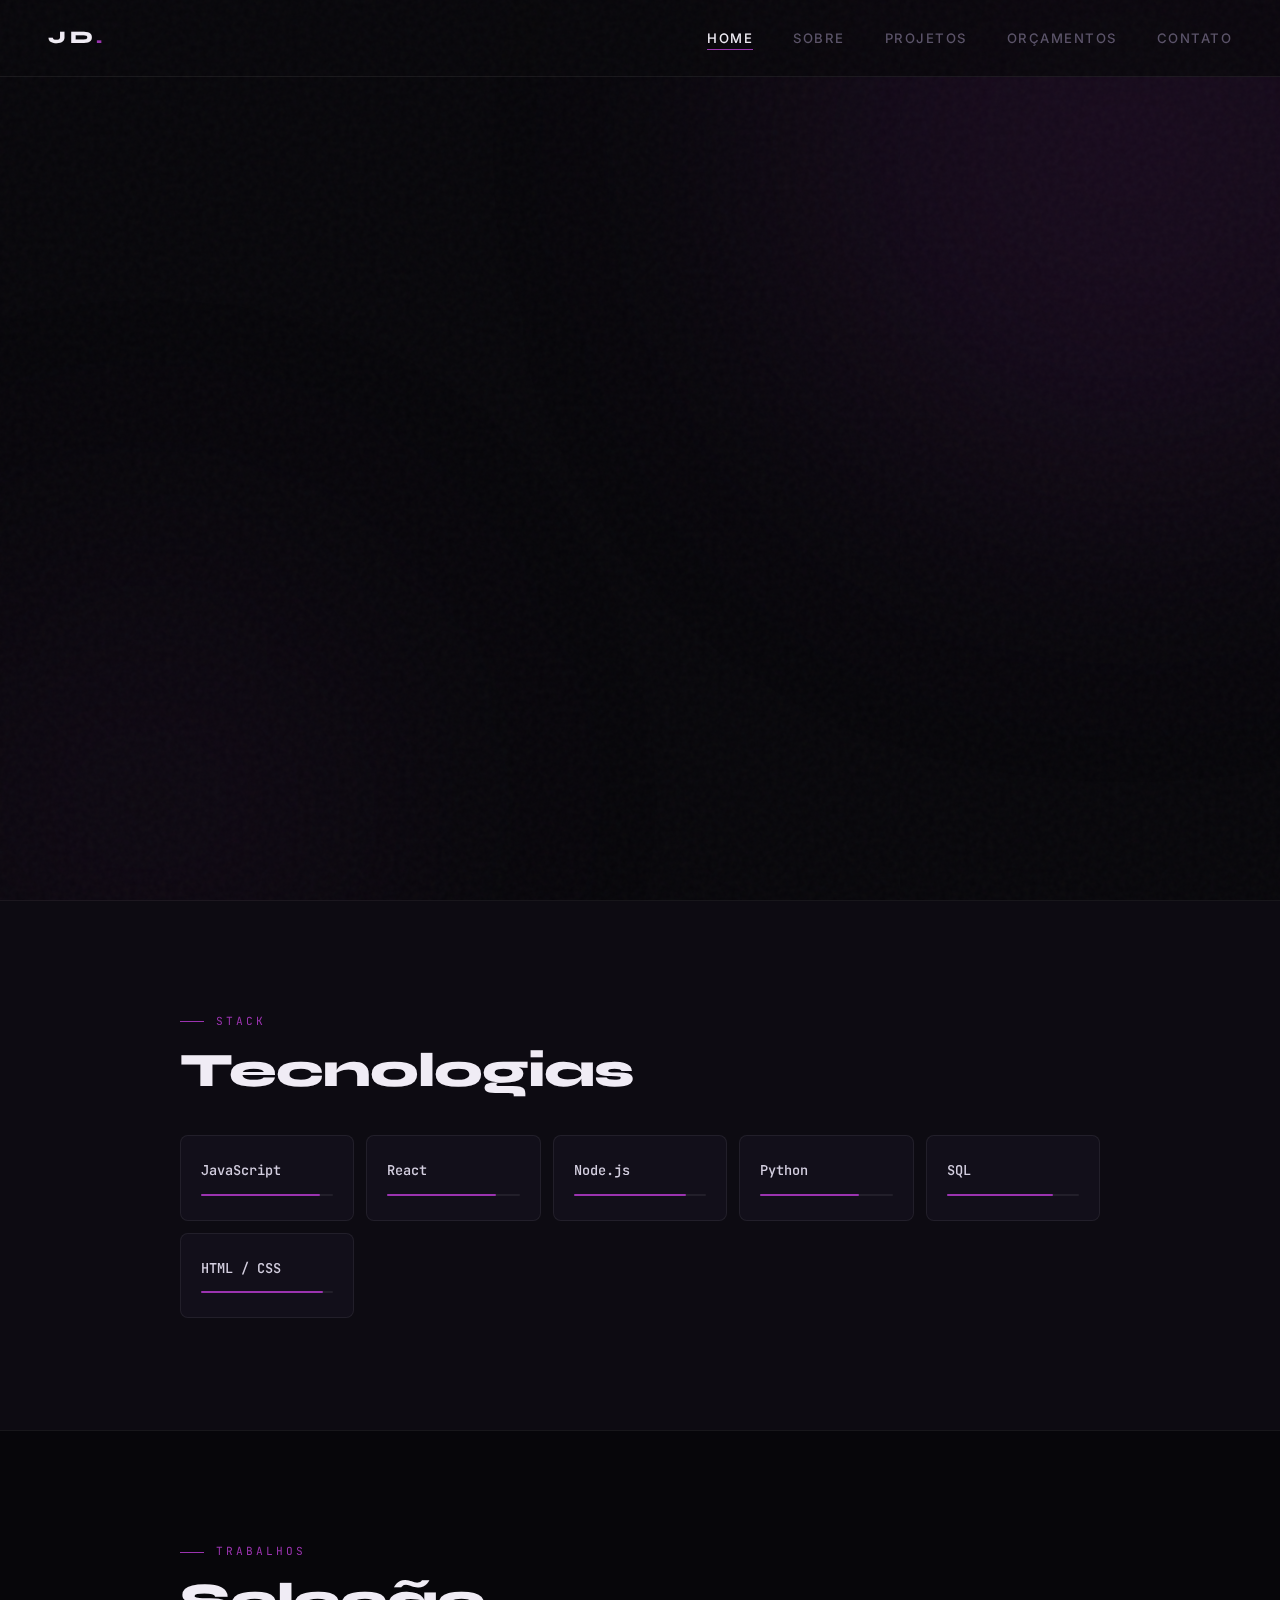
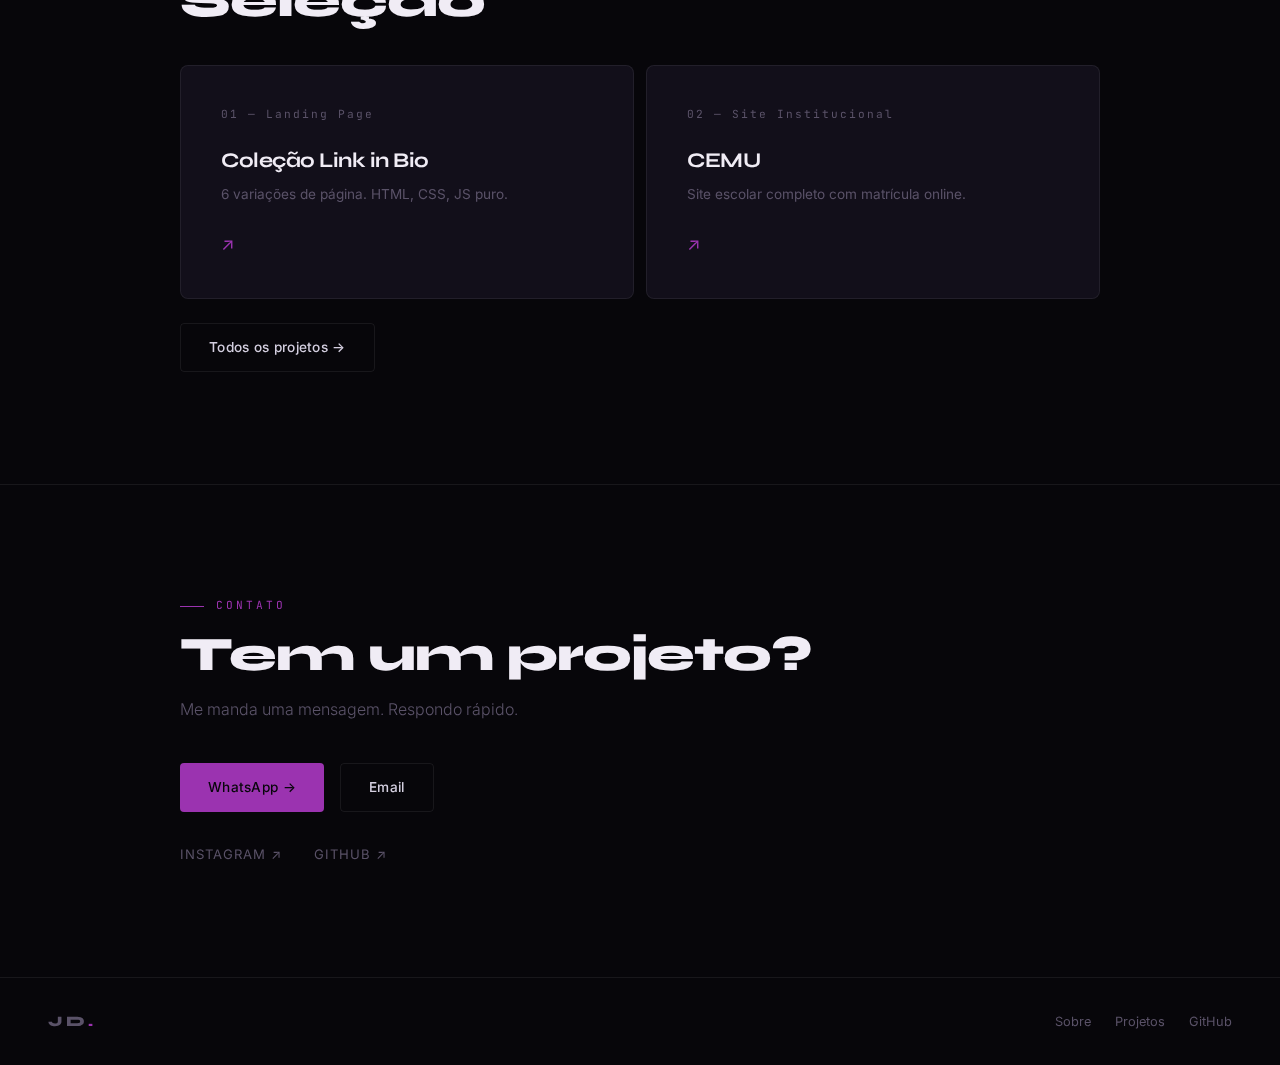
<file: index.html>
<!DOCTYPE html>
<html lang="pt-BR">
<head>
  <meta charset="UTF-8" />
  <meta name="viewport" content="width=device-width, initial-scale=1.0" />
  <title>João Dahan — Web Developer</title>
  <meta name="description" content="Desenvolvedor Web Full-stack. Construo sites e aplicações que funcionam." />
  <link rel="icon" type="image/x-icon" href="favicon.ico" />
  <link rel="stylesheet" href="style.css" />
  <style>
    #hero {
      min-height: 100vh;
      display: flex; align-items: center;
      padding: 8rem 3rem 4rem;
      position: relative; z-index: 1;
    }
    .hero-inner { max-width: 1000px; margin: 0 auto; width: 100%; }

    .hero-eyebrow {
      font-family: 'JetBrains Mono', 'Courier New', monospace;
      font-size: 0.75rem; color: var(--accent);
      letter-spacing: 3px; text-transform: uppercase;
      margin-bottom: 2rem;
      opacity: 0; animation: fadeUp 0.7s ease forwards 0.1s;
    }
    .hero-title {
      font-family: 'Syne', 'Arial Black', sans-serif;
      font-size: clamp(3.5rem, 10vw, 8rem);
      font-weight: 800; color: var(--white);
      line-height: 1; letter-spacing: -2px;
      margin-bottom: 2rem;
      opacity: 0; animation: fadeUp 0.7s ease forwards 0.25s;
    }
    .hero-title .role-line {
      display: block; color: transparent;
      -webkit-text-stroke: 1px rgba(255,255,255,0.18);
    }
    .hero-desc {
      font-size: 1.05rem; color: var(--muted);
      max-width: 460px; line-height: 1.75;
      margin-bottom: 3rem; font-weight: 300;
      opacity: 0; animation: fadeUp 0.7s ease forwards 0.4s;
    }
    .hero-actions {
      display: flex; gap: 1rem; flex-wrap: wrap;
      opacity: 0; animation: fadeUp 0.7s ease forwards 0.55s;
    }

    /* SKILLS */
    #skills { background: var(--bg2); }

    .skills-grid {
      display: grid;
      grid-template-columns: repeat(auto-fill, minmax(150px, 1fr));
      gap: 0.75rem;
    }
    .skill-card {
      background: var(--surface);
      border: 1px solid var(--border);
      border-radius: 8px;
      padding: 1.5rem 1.25rem;
      transition: border-color 0.2s, background 0.2s;
    }
    .skill-card:hover {
      border-color: rgba(155,51,176,0.4);
      background: rgba(71,23,84,0.2);
    }
    .skill-name {
      font-family: 'JetBrains Mono', 'Courier New', monospace;
      font-size: 0.85rem; color: var(--text);
      font-weight: 500; display: block;
      margin-bottom: 0.75rem;
    }
    .skill-bar { height: 2px; background: var(--border); border-radius: 2px; }
    .skill-bar-fill {
      height: 100%; background: var(--accent); border-radius: 2px;
    }

    /* WORK TEASER */
    .work-grid {
      display: grid; grid-template-columns: 1fr 1fr;
      gap: 0.75rem;
    }
    .work-card {
      background: var(--surface);
      border: 1px solid var(--border);
      border-radius: 8px;
      padding: 2.5rem;
      display: flex; flex-direction: column; justify-content: space-between;
      min-height: 200px;
      text-decoration: none;
      transition: border-color 0.25s, background 0.25s;
    }
    .work-card:hover {
      border-color: rgba(155,51,176,0.4);
      background: rgba(71,23,84,0.15);
    }
    .wt-num {
      font-family: 'JetBrains Mono', 'Courier New', monospace;
      font-size: 0.7rem; color: var(--muted); letter-spacing: 2px;
      display: block; margin-bottom: 1.25rem;
    }
    .wt-title {
      font-family: 'Syne', 'Arial Black', sans-serif;
      font-size: 1.3rem; font-weight: 700;
      color: var(--white); letter-spacing: -0.5px;
      margin-bottom: 0.4rem;
    }
    .wt-desc { font-size: 0.85rem; color: var(--muted); line-height: 1.6; }
    .wt-arrow {
      display: block; margin-top: 1.5rem;
      font-size: 1.1rem; color: var(--accent);
      transition: transform 0.2s;
    }
    .work-card:hover .wt-arrow { transform: translate(4px, -4px); }

    @keyframes fadeUp {
      from { opacity: 0; transform: translateY(25px); }
      to   { opacity: 1; transform: translateY(0); }
    }

    @media (max-width: 640px) {
      #hero { padding: 7rem 1.5rem 3rem; }
      .work-grid { grid-template-columns: 1fr; }
      .skills-grid { grid-template-columns: repeat(2, 1fr); }
    }
  </style>
</head>
<body>
<div class="ambient amb-1"></div>
<div class="ambient amb-2"></div>

<nav>
  <a href="index.html" class="nav-logo">JD<span>.</span></a>
  <ul class="nav-links" id="navLinks">
    <li><a href="index.html" class="active">Home</a></li>
    <li><a href="sobre.html">Sobre</a></li>
    <li><a href="projetos.html">Projetos</a></li>
    <li><a href="orcamentos.html">Orçamentos</a></li>
    <li><a href="#contato">Contato</a></li>
  </ul>
  <button class="hamburger" id="hamburger" aria-label="Menu"><span></span><span></span><span></span></button>
</nav>

<div class="page">

  <!-- HERO -->
  <section id="hero">
    <div class="hero-inner">
      <p class="hero-eyebrow">Full-stack Web Developer</p>
      <h1 class="hero-title">
        João Dahan<br>
        <span class="role-line">Builder.</span>
      </h1>
      <p class="hero-desc">
        Desenvolvo sites e aplicações web do zero — da interface ao servidor. Entrego o que funciona, no prazo, sem enrolação.
      </p>
      <div class="hero-actions">
        <a href="projetos.html" class="btn btn-fill">Ver projetos →</a>
        <a href="#contato" class="btn btn-outline">Contato</a>
      </div>
    </div>
  </section>

  <div class="hr"></div>

  <!-- SKILLS -->
  <section id="skills">
    <div class="section-wrap">
      <p class="eyebrow">Stack</p>
      <h2 class="page-title" style="font-size:clamp(2rem,4vw,3rem);margin-bottom:2.5rem;">Tecnologias</h2>
      <div class="skills-grid">
        <div class="skill-card">
          <span class="skill-name">JavaScript</span>
          <div class="skill-bar"><div class="skill-bar-fill" style="width:90%"></div></div>
        </div>
        <div class="skill-card">
          <span class="skill-name">React</span>
          <div class="skill-bar"><div class="skill-bar-fill" style="width:82%"></div></div>
        </div>
        <div class="skill-card">
          <span class="skill-name">Node.js</span>
          <div class="skill-bar"><div class="skill-bar-fill" style="width:85%"></div></div>
        </div>
        <div class="skill-card">
          <span class="skill-name">Python</span>
          <div class="skill-bar"><div class="skill-bar-fill" style="width:75%"></div></div>
        </div>
        <div class="skill-card">
          <span class="skill-name">SQL</span>
          <div class="skill-bar"><div class="skill-bar-fill" style="width:80%"></div></div>
        </div>
        <div class="skill-card">
          <span class="skill-name">HTML / CSS</span>
          <div class="skill-bar"><div class="skill-bar-fill" style="width:92%"></div></div>
        </div>
      </div>
    </div>
  </section>

  <div class="hr"></div>

  <!-- TRABALHOS -->
  <section>
    <div class="section-wrap">
      <p class="eyebrow">Trabalhos</p>
      <h2 class="page-title" style="font-size:clamp(2rem,4vw,3rem);margin-bottom:2.5rem;">Seleção</h2>
      <div class="work-grid">
        <a href="projetos.html" class="work-card">
          <div>
            <span class="wt-num">01 — Landing Page</span>
            <p class="wt-title">Coleção Link in Bio</p>
            <p class="wt-desc">6 variações de página. HTML, CSS, JS puro.</p>
          </div>
          <span class="wt-arrow">↗</span>
        </a>
        <a href="projetos.html" class="work-card">
          <div>
            <span class="wt-num">02 — Site Institucional</span>
            <p class="wt-title">CEMU</p>
            <p class="wt-desc">Site escolar completo com matrícula online.</p>
          </div>
          <span class="wt-arrow">↗</span>
        </a>
      </div>
      <div style="margin-top:1.5rem;">
        <a href="projetos.html" class="btn btn-outline">Todos os projetos →</a>
      </div>
    </div>
  </section>

  <div class="hr"></div>

  <!-- CONTATO -->
  <section id="contato">
    <div class="section-wrap">
      <p class="eyebrow">Contato</p>
      <h2 class="page-title" style="font-size:clamp(2rem,4vw,3rem);margin-bottom:1rem;">Tem um projeto?</h2>
      <p style="color:var(--muted);max-width:400px;margin-bottom:2.5rem;font-weight:300;line-height:1.75;">
        Me manda uma mensagem. Respondo rápido.
      </p>
      <div style="display:flex;gap:1rem;flex-wrap:wrap;margin-bottom:2rem;">
        <a href="https://wa.me/5521970913261" target="_blank" class="btn btn-fill">WhatsApp →</a>
        <a href="mailto:equipejoaodahan@gmail.com?subject=Contato%20-%20Guia%20Destrave&body=Oi!%20Vim%20atrav%C3%A9s%20do%20Guia%20Destrave%20e%20gostaria%20de%20falar%20com%20voc%C3%AA.%0A%0A%28escreva%20sua%20mensagem%20aqui%29%0A%0AObrigado!" class="btn btn-outline">Email</a>
      </div>
      <div style="display:flex;gap:2rem;flex-wrap:wrap;">
        <a href="https://instagram.com/dev.dahan" target="_blank" style="color:var(--muted);font-size:0.82rem;text-decoration:none;letter-spacing:1px;text-transform:uppercase;transition:color 0.2s;" onmouseover="this.style.color='var(--white)'" onmouseout="this.style.color='var(--muted)'">Instagram ↗</a>
        <a href="https://github.com/dahan1981" target="_blank" style="color:var(--muted);font-size:0.82rem;text-decoration:none;letter-spacing:1px;text-transform:uppercase;transition:color 0.2s;" onmouseover="this.style.color='var(--white)'" onmouseout="this.style.color='var(--muted)'">GitHub ↗</a>
      </div>
    </div>
  </section>

</div>

<footer>
  <a href="index.html" class="footer-logo">JD<span>.</span></a>
  <div class="footer-right">
    <a href="sobre.html">Sobre</a>
    <a href="projetos.html">Projetos</a>
    <a href="https://github.com/dahan1981" target="_blank">GitHub</a>
  </div>
</footer>

<script>
  const hb = document.getElementById('hamburger');
  const nl = document.getElementById('navLinks');
  hb.addEventListener('click', () => nl.cl
</file>
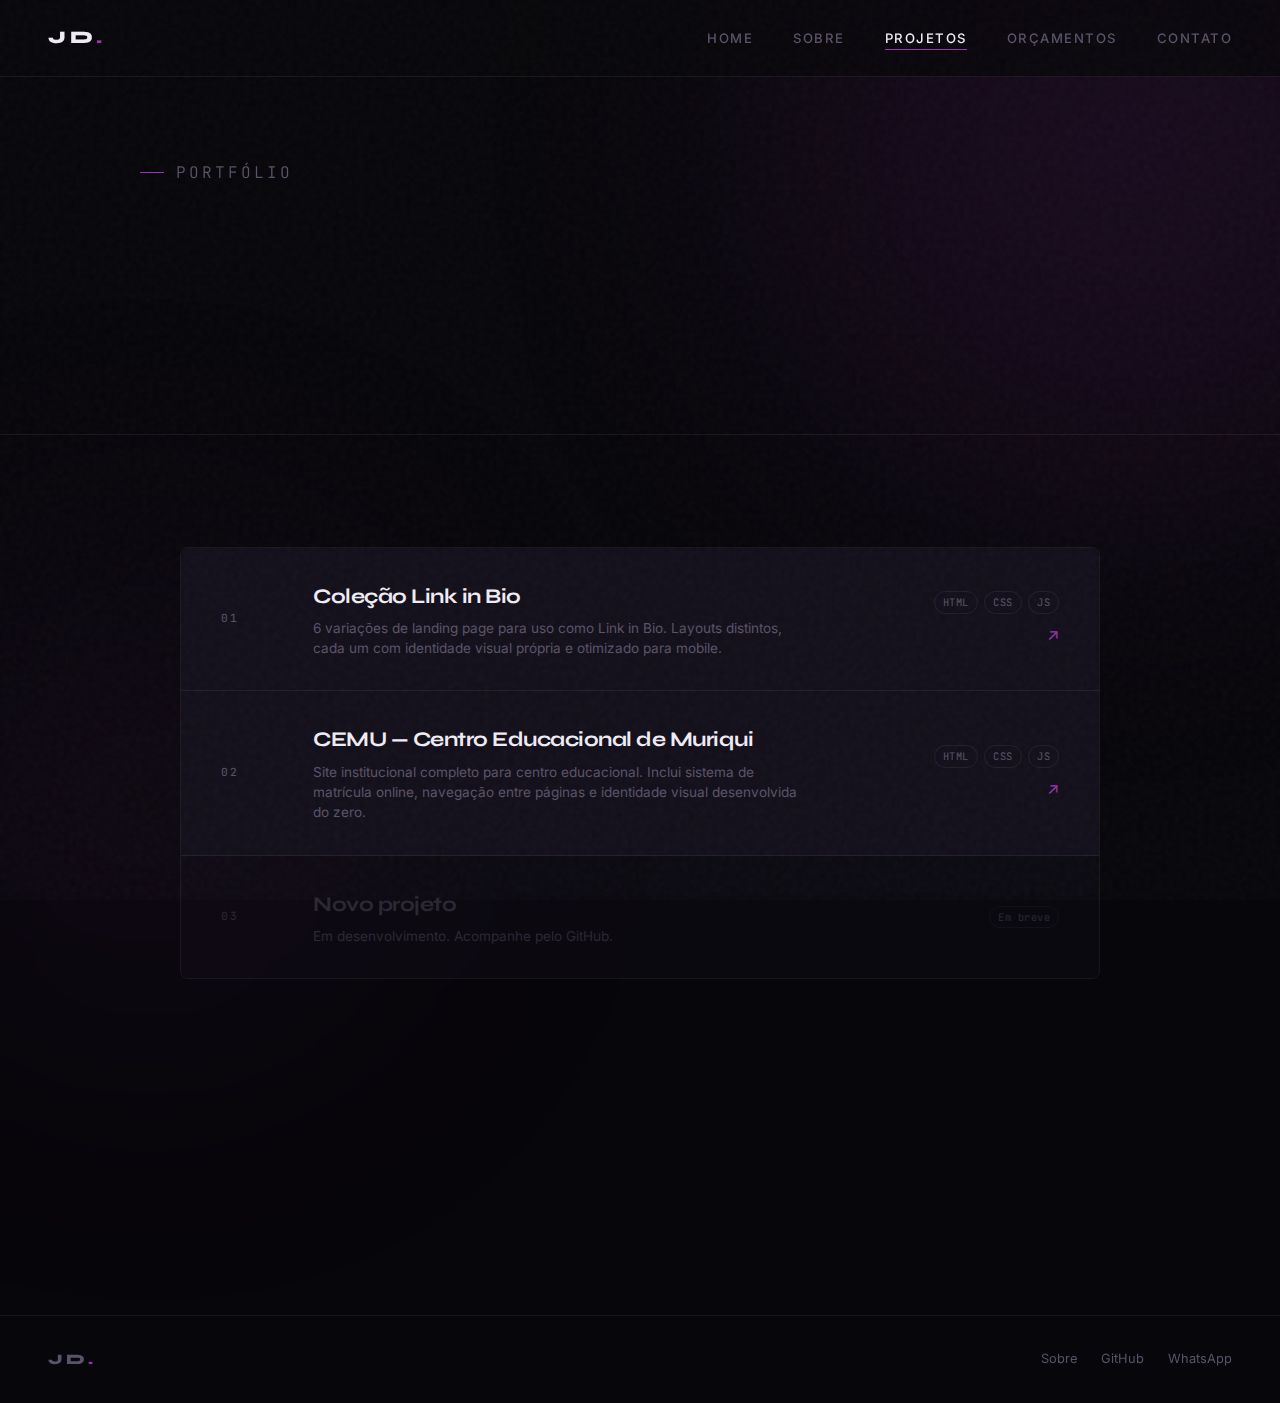
<file: projetos.html>
<!DOCTYPE html>
<html lang="pt-BR">
<head>
  <meta charset="UTF-8" />
  <meta name="viewport" content="width=device-width, initial-scale=1.0" />
  <title>Projetos — João Dahan</title>
  <link rel="icon" type="image/x-icon" href="favicon.ico" />
  <link rel="stylesheet" href="style.css" />
  <style>
    .page-hero {
      padding: 10rem 3rem 5rem;
      position: relative; z-index: 1;
    }
    .page-hero-inner { max-width: 1000px; margin: 0 auto; }

    .page-hero h1 {
      font-family: 'Syne', sans-serif;
      font-size: clamp(3rem, 8vw, 6.5rem);
      font-weight: 800; color: var(--white);
      line-height: 1; letter-spacing: -2px;
      margin-bottom: 1.5rem;
      opacity: 0; animation: fadeUp 0.7s ease forwards 0.15s;
    }
    .page-hero p {
      color: var(--muted); font-size: 1rem;
      font-weight: 300; max-width: 380px;
      opacity: 0; animation: fadeUp 0.7s ease forwards 0.3s;
    }

    /* ── PROJECT LIST ── */
    .projects-list {
      display: flex; flex-direction: column; gap: 0;
      border: 1px solid var(--border); border-radius: 8px; overflow: hidden;
    }

    .project-row {
      display: grid;
      grid-template-columns: 60px 1fr auto;
      align-items: center;
      gap: 2rem; padding: 2rem 2.5rem;
      background: var(--surface);
      border-bottom: 1px solid var(--border);
      text-decoration: none;
      transition: background 0.2s;
      position: relative;
      cursor: pointer;
    }
    .project-row:last-child { border-bottom: none; }
    .project-row:hover { background: rgba(71,23,84,0.2); }

    .pr-num {
      font-family: 'JetBrains Mono', monospace;
      font-size: 0.7rem; color: var(--muted); letter-spacing: 2px;
    }

    .pr-content { flex: 1; }
    .pr-title {
      font-family: 'Syne', sans-serif;
      font-size: 1.3rem; font-weight: 700;
      color: var(--white); letter-spacing: -0.5px;
      margin-bottom: 0.3rem;
      transition: color 0.2s;
    }
    .project-row:hover .pr-title { color: var(--accent); }
    .pr-desc { font-size: 0.85rem; color: var(--muted); line-height: 1.5; max-width: 500px; }

    .pr-meta {
      display: flex; flex-direction: column;
      align-items: flex-end; gap: 0.5rem;
    }
    .pr-tags { display: flex; gap: 0.4rem; flex-wrap: wrap; justify-content: flex-end; }
    .tag {
      font-family: 'JetBrains Mono', monospace;
      font-size: 0.65rem; color: var(--muted);
      border: 1px solid var(--border);
      padding: 2px 8px; border-radius: 50px;
      letter-spacing: 0.5px;
    }
    .pr-arrow { font-size: 1rem; color: var(--accent); transition: transform 0.2s; }
    .project-row:hover .pr-arrow { transform: translate(3px, -3px); }

    /* ── EXPANDED DETAIL ── */
    .project-detail {
      background: var(--bg2);
      border-bottom: 1px solid var(--border);
      display: none;
      overflow: hidden;
    }
    .project-detail.open { display: block; }
    .pd-inner { padding: 2.5rem 2.5rem 2.5rem 7rem; display: grid; grid-template-columns: 1fr 1fr; gap: 3rem; }

    .pd-section h4 {
      font-family: 'JetBrains Mono', monospace;
      font-size: 0.7rem; color: var(--accent);
      letter-spacing: 2px; text-transform: uppercase;
      margin-bottom: 0.75rem;
    }
    .pd-section p { font-size: 0.88rem; color: var(--muted); line-height: 1.7; }
    .pd-section ul { list-style: none; display: flex; flex-direction: column; gap: 0.4rem; }
    .pd-section ul li {
      font-size: 0.85rem; color: var(--muted);
      padding-left: 1rem; position: relative;
    }
    .pd-section ul li::before { content: '—'; position: absolute; left: 0; color: var(--accent); }

    .pd-cta { margin-top: 1.5rem; }

    /* ── CTA BOTTOM ── */
    .projects-cta {
      margin-top: 4rem; padding: 3rem;
      background: var(--surface); border: 1px solid var(--border);
      border-radius: 8px;
      display: flex; justify-content: space-between; align-items: center;
      gap: 2rem;
    }
    .projects-cta h3 {
      font-family: 'Syne', sans-serif;
      font-size: 1.3rem; font-weight: 700; color: var(--white);
      margin-bottom: 0.4rem;
    }
    .projects-cta p { font-size: 0.85rem; color: var(--muted); }

    @keyframes fadeUp {
      from { opacity: 0; transform: translateY(25px); }
      to   { opacity: 1; transform: translateY(0); }
    }

    @media (max-width: 768px) {
      .page-hero { padding: 8rem 1.5rem 3rem; }
      .project-row { grid-template-columns: 40px 1fr; gap: 1rem; padding: 1.5rem; }
      .pr-meta { display: none; }
      .pd-inner { grid-template-columns: 1fr; padding: 1.5rem; gap: 1.5rem; }
      .projects-cta { flex-direction: column; align-items: flex-start; }
    }
  </style>
</head>
<body>
<div class="ambient amb-1"></div>
<div class="ambient amb-2"></div>

<nav>
  <a href="index.html" class="nav-logo">JD<span>.</span></a>
  <ul class="nav-links" id="navLinks">
    <li><a href="index.html">Home</a></li>
    <li><a href="sobre.html">Sobre</a></li>
    <li><a href="projetos.html" class="active">Projetos</a></li>
    <li><a href="orcamentos.html">Orçamentos</a></li>
    <li><a href="index.html#contato">Contato</a></li>
  </ul>
  <button class="hamburger" id="hamburger" aria-label="Menu"><span></span><span></span><span></span></button>
</nav>

<div class="page">

  <div class="page-hero">
    <div class="page-hero-inner">
      <p class="eyebrow" style="opacity:1;animation:none;">Portfólio</p>
      <h1>Projetos.</h1>
      <p>Clique em um projeto para ver os detalhes.</p>
    </div>
  </div>

  <div class="hr"></div>

  <section>
    <div class="section-wrap">
      <div class="projects-list">

        <!-- PROJETO 1 -->
        <div class="project-row reveal" onclick="toggleDetail('p1')">
          <span class="pr-num">01</span>
          <div class="pr-content">
            <h3 class="pr-title">Coleção Link in Bio</h3>
            <p class="pr-desc">6 variações de landing page para uso como Link in Bio. Layouts distintos, cada um com identidade visual própria e otimizado para mobile.</p>
          </div>
          <div class="pr-meta">
            <div class="pr-tags">
              <span class="tag">HTML</span>
              <span class="tag">CSS</span>
              <span class="tag">JS</span>
            </div>
            <span class="pr-arrow" id="arrow-p1">↗</span>
          </div>
        </div>
        <div class="project-detail" id="p1">
          <div class="pd-inner">
            <div class="pd-section">
              <h4>Sobre o projeto</h4>
              <p>Coleção de 6 páginas Link in Bio desenvolvidas para clientes. Cada variação tem layout, tipografia e paleta de cores independentes. Totalmente responsivos e otimizados para carregamento rápido.</p>
            </div>
            <div class="pd-section">
              <h4>Entregáveis</h4>
              <ul>
                <li>Layout padrão claro (Sage)</li>
                <li>Layout portfólio (Portfolio)</li>
                <li>Layout dark</li>
                <li>Layout com foto circular</li>
                <li>Layout full background</li>
                <li>Layout split-screen</li>
              </ul>
              <div class="pd-cta">
                <a href="https://wa.me/5521970913261?text=Quero%20um%20Link%20in%20Bio" target="_blank" class="btn btn-fill" style="font-size:0.82rem;">Solicitar similar →</a>
              </div>
            </div>
          </div>
        </div>

        <!-- PROJETO 2 -->
        <div class="project-row reveal" onclick="toggleDetail('p2')">
          <span class="pr-num">02</span>
          <div class="pr-content">
            <h3 class="pr-title">CEMU — Centro Educacional de Muriqui</h3>
            <p class="pr-desc">Site institucional completo para centro educacional. Inclui sistema de matrícula online, navegação entre páginas e identidade visual desenvolvida do zero.</p>
          </div>
          <div class="pr-meta">
            <div class="pr-tags">
              <span class="tag">HTML</span>
              <span class="tag">CSS</span>
              <span class="tag">JS</span>
            </div>
            <span class="pr-arrow" id="arrow-p2">↗</span>
          </div>
        </div>
        <div class="project-detail" id="p2">
          <div class="pd-inner">
            <div class="pd-section">
              <h4>Sobre o projeto</h4>
              <p>Site institucional para o CEMU com múltiplas páginas: home, informações da escola e formulário de matrícula online. Design com identidade visual em vermelho e amarelo, tipografia Playfair Display.</p>
            </div>
            <div class="pd-section">
              <h4>Funcionalidades</h4>
              <ul>
                <li>Página principal com seções completas</li>
                <li>Sistema de matrícula online</li>
                <li>CSS compartilhado entre páginas</li>
                <li>Layout 100% responsivo</li>
                <li>Animações de scroll</li>
              </ul>
              <div class="pd-cta">
                <a href="https://wa.me/5521970913261?text=Quero%20um%20site%20institucional" target="_blank" class="btn btn-fill" style="font-size:0.82rem;">Solicitar similar →</a>
              </div>
            </div>
          </div>
        </div>

        <!-- PROJETO 3 — EM BREVE -->
        <div class="project-row reveal" style="opacity:0.45;cursor:default;" onclick="">
          <span class="pr-num">03</span>
          <div class="pr-content">
            <h3 class="pr-title" style="color:var(--muted);">Novo projeto</h3>
            <p class="pr-desc">Em desenvolvimento. Acompanhe pelo GitHub.</p>
          </div>
          <div class="pr-meta">
            <div class="pr-tags"><span class="tag">Em breve</span></div>
          </div>
        </div>

      </div>

      <!-- CTA BOTTOM -->
      <div class="projects-cta reveal">
        <div>
          <h3>Quer um projeto similar?</h3>
          <p>Me manda uma mensagem com a sua ideia.</p>
        </div>
        <a href="https://wa.me/5521970913261" target="_blank" class="btn btn-fill">WhatsApp →</a>
      </div>

    </div>
  </section>

</div>

<footer>
  <a href="index.html" class="footer-logo">JD<span>.</span></a>
  <div class="footer-right">
    <a href="sobre.html">Sobre</a>
    <a href="https://github.com/dahan1981" target="_blank">GitHub</a>
    <a href="https://wa.me/5521970913261" target="_blank">WhatsApp</a>
  </div>
</footer>

<script>
  const hb = document.getElementById('hamburger');
  const nl = document.getElementById('navLinks');
  hb.addEventListener('click', () => nl.classList.toggle('open'));
  nl.querySelectorAll('a').forEach(a => a.addEventListener('click', () => nl.classList.remove('open')));

  function toggleDetail(id) {
    const detail = document.getElementById(id);
    const arrow = document.getElementById('arrow-' + id);
    const isOpen = detail.classList.contains('open');
    // close all
    document.querySelectorAll('.project-detail').forEach(d => d.classList.remove('open'));
    document.querySelectorAll('.pr-arrow').forEach(a => { if(a) a.style.transform = ''; });
    // open clicked
    if (!isOpen) {
      detail.classList.add('open');
      if (arrow) arrow.style.transform = 'rotate(45deg)';
    }
  }

  const obs = new IntersectionObserver((entries) => {
    entries.forEach((e, i) => {
      if (e.isIntersecting) setTimeout(() => e.target.classList.add('visible'), i * 80);
    });
  }, { threshold: 0.05 });
  document.querySelectorAll('.reveal').forEach(el => obs.observe(el));
</script>
</body>
</html>
</file>
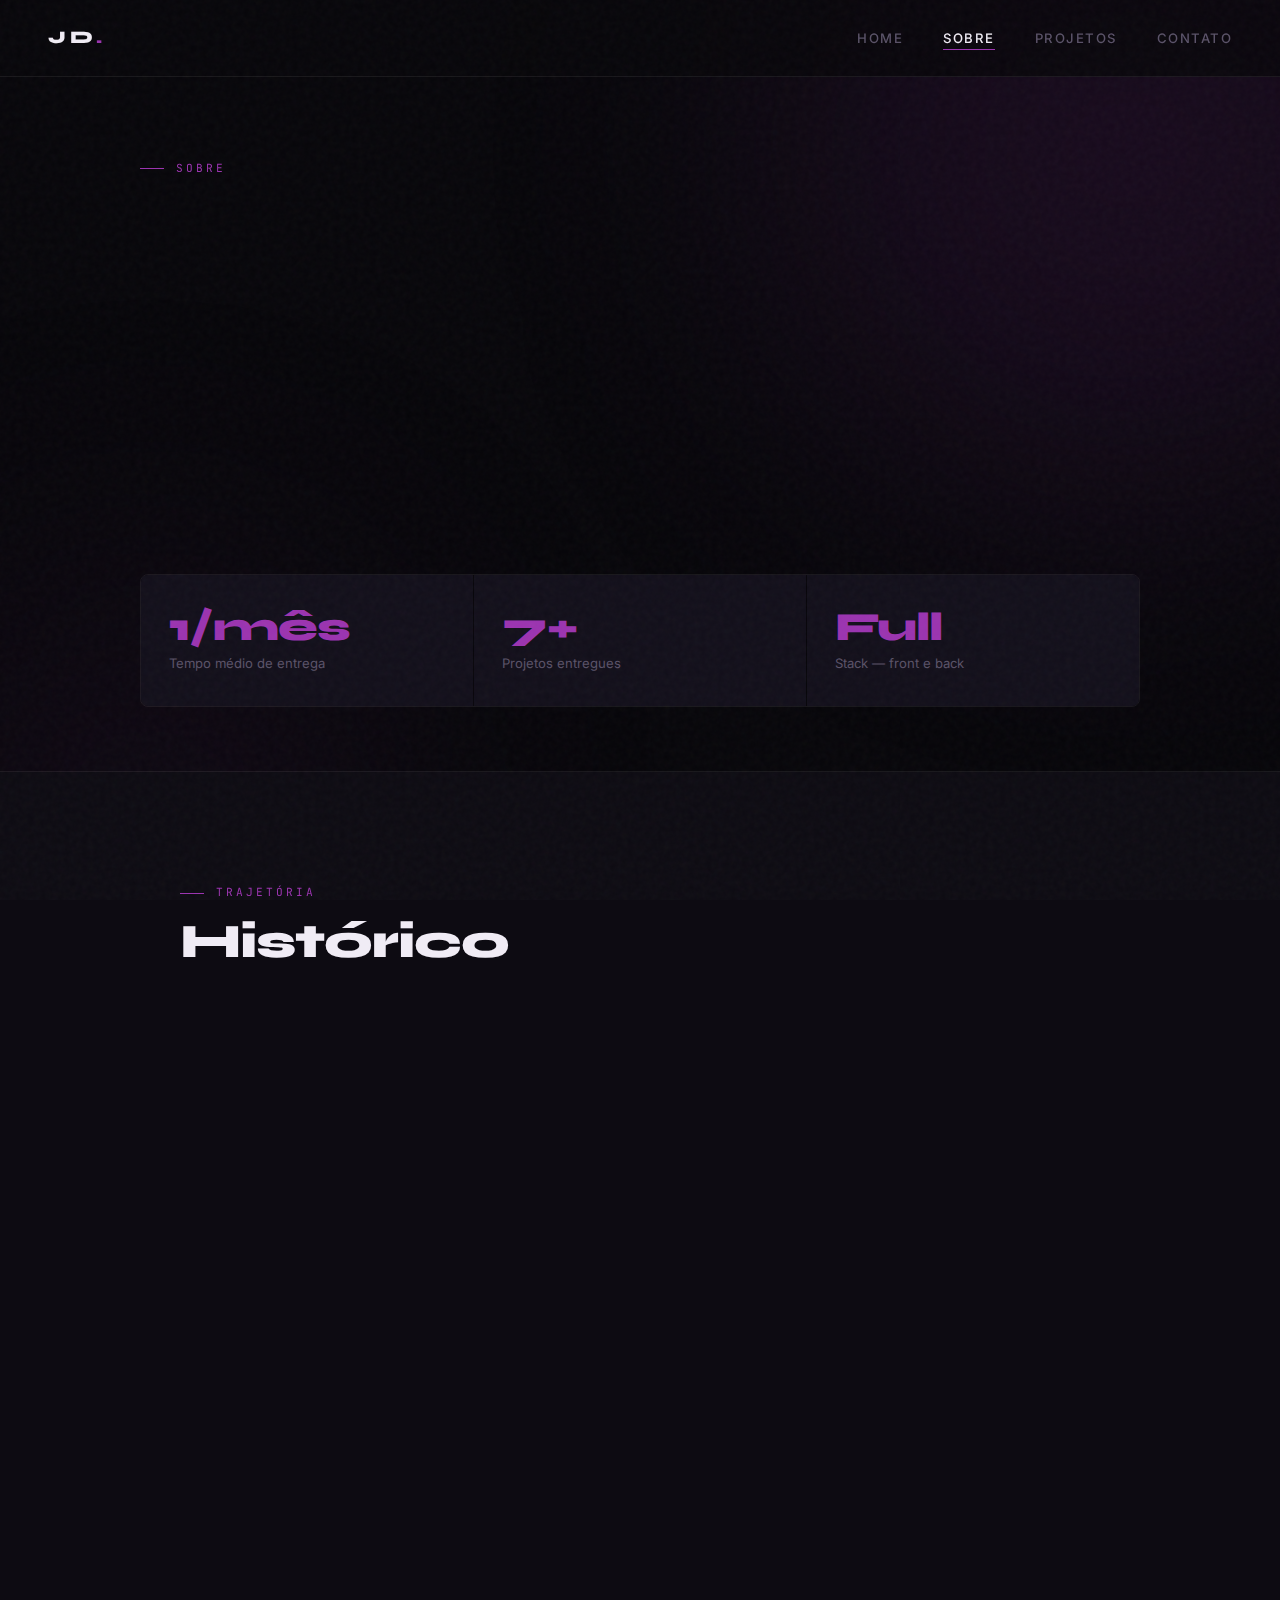
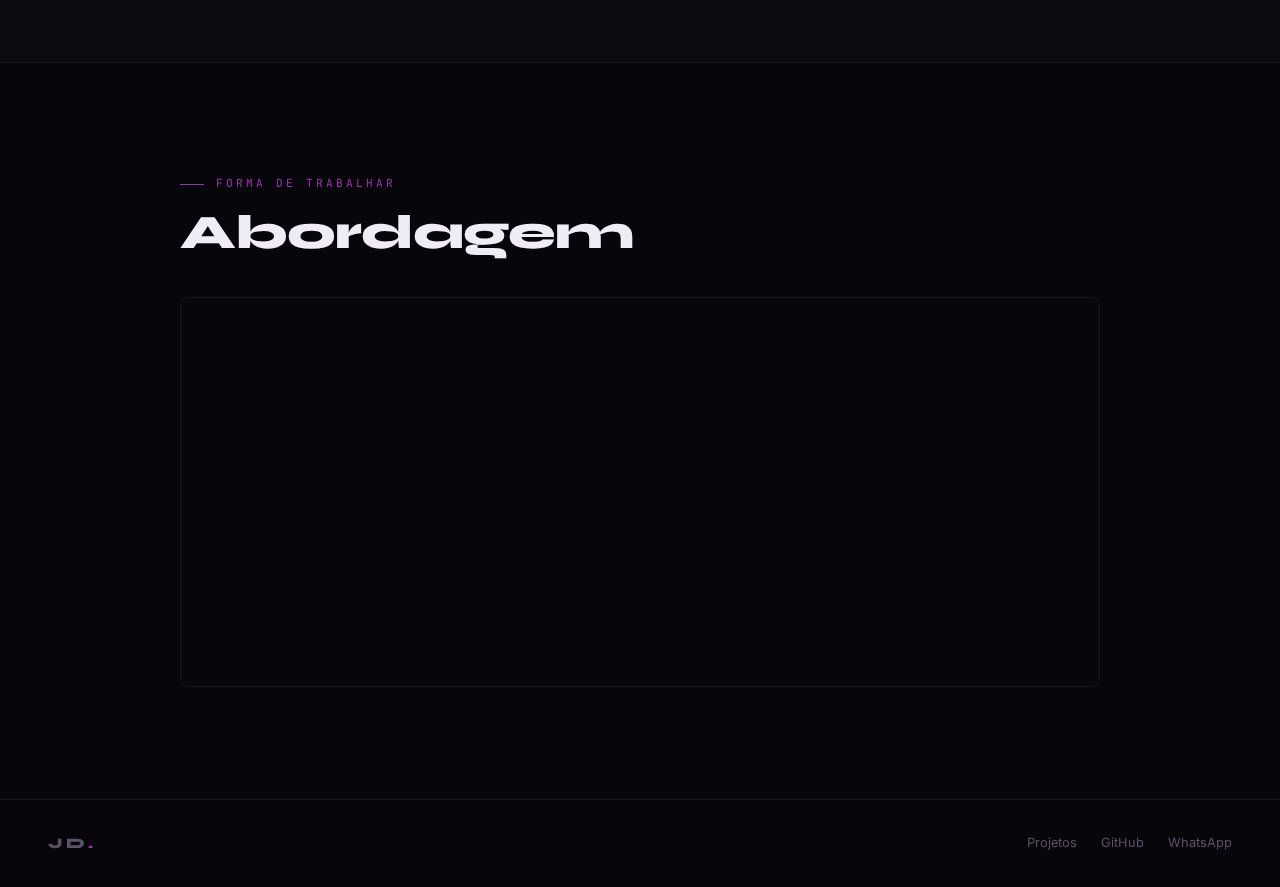
<file: sobre.html>
<!DOCTYPE html>
<html lang="pt-BR">
<head>
  <meta charset="UTF-8" />
  <meta name="viewport" content="width=device-width, initial-scale=1.0" />
  <title>Sobre — João Dahan</title>
  <link rel="stylesheet" href="style.css" />
  <style>
    .page-hero {
      padding: 10rem 3rem 4rem;
      position: relative; z-index: 1;
    }
    .page-hero-inner { max-width: 1000px; margin: 0 auto; }

    .intro-grid {
      display: grid;
      grid-template-columns: 1fr 1fr;
      gap: 5rem;
      align-items: start;
    }

    .intro-left h1 {
      font-family: 'Syne', sans-serif;
      font-size: clamp(3rem, 7vw, 5.5rem);
      font-weight: 800; color: var(--white);
      line-height: 1; letter-spacing: -1.5px;
      margin-bottom: 2rem;
      opacity: 0; animation: fadeUp 0.7s ease forwards 0.1s;
    }

    .intro-right {
      opacity: 0; animation: fadeUp 0.7s ease forwards 0.3s;
      padding-top: 1rem;
    }
    .intro-right p {
      color: var(--muted); font-size: 1rem;
      line-height: 1.8; font-weight: 300;
      margin-bottom: 1.25rem;
    }
    .intro-right p strong { color: var(--text); font-weight: 500; }

    /* ── FACTS ── */
    .facts-row {
      display: grid; grid-template-columns: repeat(3, 1fr);
      gap: 1px; border: 1px solid var(--border);
      border-radius: 8px; overflow: hidden;
      margin-top: 3rem;
    }
    .fact-item {
      background: var(--surface); padding: 2rem 1.75rem;
      transition: background 0.2s;
    }
    .fact-item:hover { background: rgba(71,23,84,0.2); }
    .fact-num {
      font-family: 'Syne', sans-serif;
      font-size: 2.5rem; font-weight: 800;
      color: var(--accent); letter-spacing: -1px;
      line-height: 1; margin-bottom: 0.4rem;
    }
    .fact-label { font-size: 0.82rem; color: var(--muted); }

    /* ── TIMELINE ── */
    #experiencia { background: var(--bg2); }

    .timeline { display: flex; flex-direction: column; gap: 0; }
    .tl-item {
      display: grid; grid-template-columns: 140px 1fr;
      gap: 2rem; padding: 2rem 0;
      border-bottom: 1px solid var(--border);
    }
    .tl-item:last-child { border-bottom: none; }
    .tl-year {
      font-family: 'JetBrains Mono', monospace;
      font-size: 0.75rem; color: var(--muted);
      letter-spacing: 2px; padding-top: 0.25rem;
    }
    .tl-content h3 {
      font-family: 'Syne', sans-serif;
      font-size: 1.1rem; font-weight: 700;
      color: var(--white); margin-bottom: 0.4rem;
    }
    .tl-content p { font-size: 0.9rem; color: var(--muted); line-height: 1.7; }

    /* ── ABORDAGEM ── */
    .approach-grid {
      display: grid; grid-template-columns: repeat(auto-fill, minmax(250px, 1fr));
      gap: 1px; border: 1px solid var(--border);
      border-radius: 8px; overflow: hidden;
    }
    .approach-item {
      background: var(--surface); padding: 2rem;
      transition: background 0.2s;
    }
    .approach-item:hover { background: rgba(71,23,84,0.18); }
    .approach-num {
      font-family: 'JetBrains Mono', monospace;
      font-size: 0.7rem; color: var(--accent);
      letter-spacing: 2px; margin-bottom: 1rem;
    }
    .approach-item h3 {
      font-family: 'Syne', sans-serif;
      font-size: 1.05rem; font-weight: 700;
      color: var(--white); margin-bottom: 0.5rem;
    }
    .approach-item p { font-size: 0.85rem; color: var(--muted); line-height: 1.65; }

    @keyframes fadeUp {
      from { opacity: 0; transform: translateY(25px); }
      to   { opacity: 1; transform: translateY(0); }
    }

    @media (max-width: 768px) {
      .page-hero { padding: 8rem 1.5rem 3rem; }
      .intro-grid { grid-template-columns: 1fr; gap: 2rem; }
      .facts-row { grid-template-columns: 1fr 1fr; }
      .tl-item { grid-template-columns: 1fr; gap: 0.25rem; }
    }
  </style>
</head>
<body>
<div class="ambient amb-1"></div>
<div class="ambient amb-2"></div>

<nav>
  <a href="index.html" class="nav-logo">JD<span>.</span></a>
  <ul class="nav-links" id="navLinks">
    <li><a href="index.html">Home</a></li>
    <li><a href="sobre.html" class="active">Sobre</a></li>
    <li><a href="projetos.html">Projetos</a></li>
    <li><a href="index.html#contato">Contato</a></li>
  </ul>
  <button class="hamburger" id="hamburger" aria-label="Menu"><span></span><span></span><span></span></button>
</nav>

<div class="page">

  <div class="page-hero">
    <div class="page-hero-inner">
      <div class="intro-grid">
        <div class="intro-left">
          <p class="eyebrow" style="opacity:1;animation:none;">Sobre</p>
          <h1>João<br>Dahan.</h1>
        </div>
        <div class="intro-right">
          <p>Desenvolvedor web full-stack, 21 anos. Construo interfaces e sistemas do zero — com atenção a cada detalhe, do design ao banco de dados.</p>
          <p>Trabalho com <strong>JavaScript, React, Node.js, Python e SQL</strong>. Cada projeto entregue é resultado direto de código limpo e decisões técnicas conscientes.</p>
          <p>Disponível para projetos <strong>freelance</strong> e oportunidades de trabalho.</p>
          <div style="margin-top:2rem;">
            <a href="https://wa.me/5521970913261" target="_blank" class="btn btn-fill">Falar pelo WhatsApp →</a>
          </div>
        </div>
      </div>

      <div class="facts-row">
        <div class="fact-item reveal">
          <div class="fact-num">1/mês</div>
          <div class="fact-label">Tempo médio de entrega</div>
        </div>
        <div class="fact-item reveal">
          <div class="fact-num">7+</div>
          <div class="fact-label">Projetos entregues</div>
        </div>
        <div class="fact-item reveal">
          <div class="fact-num">Full</div>
          <div class="fact-label">Stack — front e back</div>
        </div>
      </div>
    </div>
  </div>

  <div class="hr"></div>

  <section id="experiencia">
    <div class="section-wrap">
      <p class="eyebrow">Trajetória</p>
      <h2 class="page-title" style="font-size:clamp(2rem,4vw,3rem);margin-bottom:2.5rem;">Histórico</h2>
      <div class="timeline">
        <div class="tl-item reveal">
          <span class="tl-year">2021 — Hoje</span>
          <div class="tl-content">
            <h3>Desenvolvimento Freelance</h3>
            <p>Projetos de sites institucionais, landing pages e sistemas web para clientes. Entrega completa: planejamento, desenvolvimento e deploy.</p>
          </div>
        </div>
        <div class="tl-item reveal">
          <span class="tl-year">2023</span>
          <div class="tl-content">
            <h3>Coleção Link in Bio</h3>
            <p>Desenvolvimento de 6 variações de página Link in Bio. Layouts distintos, cada um com identidade visual própria.</p>
          </div>
        </div>
        <div class="tl-item reveal">
          <span class="tl-year">2024</span>
          <div class="tl-content">
            <h3>CEMU — Centro Educacional de Muriqui</h3>
            <p>Site institucional completo com sistema de matrícula online. Interface responsiva e funcional.</p>
          </div>
        </div>
        <div class="tl-item reveal">
          <span class="tl-year">Em curso</span>
          <div class="tl-content">
            <h3>Expansão de Stack</h3>
            <p>Aprofundamento em React, Node.js e arquitetura de sistemas. Novos projetos em desenvolvimento.</p>
          </div>
        </div>
      </div>
    </div>
  </section>

  <div class="hr"></div>

  <section id="abordagem">
    <div class="section-wrap">
      <p class="eyebrow">Forma de trabalhar</p>
      <h2 class="page-title" style="font-size:clamp(2rem,4vw,3rem);margin-bottom:2.5rem;">Abordagem</h2>
      <div class="approach-grid">
        <div class="approach-item reveal">
          <p class="approach-num">01</p>
          <h3>Código limpo</h3>
          <p>Estrutura organizada, sem gambiarras. Fácil de manter e escalar.</p>
        </div>
        <div class="approach-item reveal">
          <p class="approach-num">02</p>
          <h3>Entrega no prazo</h3>
          <p>Prazos combinados são cumpridos. Comunicação clara durante o processo.</p>
        </div>
        <div class="approach-item reveal">
          <p class="approach-num">03</p>
          <h3>Full-stack</h3>
          <p>Interface e servidor desenvolvidos por mim. Um único ponto de contato para o projeto completo.</p>
        </div>
        <div class="approach-item reveal">
          <p class="approach-num">04</p>
          <h3>Foco no resultado</h3>
          <p>O objetivo é que o produto funcione e resolva o problema. Nada além disso.</p>
        </div>
      </div>
    </div>
  </section>

</div>

<footer>
  <a href="index.html" class="footer-logo">JD<span>.</span></a>
  <div class="footer-right">
    <a href="projetos.html">Projetos</a>
    <a href="https://github.com/dahan1981" target="_blank">GitHub</a>
    <a href="https://wa.me/5521970913261" target="_blank">WhatsApp</a>
  </div>
</footer>

<script>
  const hb = document.getElementById('hamburger');
  const nl = document.getElementById('navLinks');
  hb.addEventListener('click', () => nl.classList.toggle('open'));
  nl.querySelectorAll('a').forEach(a => a.addEventListener('click', () => nl.classList.remove('open')));

  const obs = new IntersectionObserver((entries) => {
    entries.forEach((e, i) => {
      if (e.isIntersecting) setTimeout(() => e.target.classList.add('visible'), i * 80);
    });
  }, { threshold: 0.08 });
  document.querySelectorAll('.reveal').forEach(el => obs.observe(el));
</script>
</body>
</html>
</file>
<file: style.css>
@import url('https://fonts.googleapis.com/css2?family=Syne:wght@400;600;700;800&family=Inter:wght@300;400;500&family=JetBrains+Mono:wght@400;500&display=swap');

*, *::before, *::after { box-sizing: border-box; margin: 0; padding: 0; }

:root {
  --bg:       #07060a;
  --bg2:      #0d0b12;
  --surface:  #120f1a;
  --border:   rgba(255,255,255,0.07);
  --accent:   #9b33b0;
  --accent2:  #471754;
  --accent-glow: rgba(155,51,176,0.18);
  --text:     #d4cfe0;
  --muted:    #5a5268;
  --white:    #f0ecf5;
}

html { scroll-behavior: smooth; }

body {
  background: var(--bg);
  color: var(--text);
  font-family: 'Inter', sans-serif;
  font-size: 16px;
  line-height: 1.6;
  overflow-x: hidden;
  -webkit-font-smoothing: antialiased;
}

/* ── NOISE ── */
body::after {
  content: '';
  position: fixed; inset: 0;
  background-image: url("data:image/svg+xml,%3Csvg viewBox='0 0 200 200' xmlns='http://www.w3.org/2000/svg'%3E%3Cfilter id='n'%3E%3CfeTurbulence type='fractalNoise' baseFrequency='0.75' numOctaves='4' stitchTiles='stitch'/%3E%3C/filter%3E%3Crect width='100%25' height='100%25' filter='url(%23n)' opacity='0.035'/%3E%3C/svg%3E");
  pointer-events: none; z-index: 9999;
}

/* ── AMBIENT ── */
.ambient {
  position: fixed; border-radius: 50%;
  filter: blur(140px); pointer-events: none; z-index: 0;
}
.amb-1 { width: 700px; height: 700px; background: rgba(71,23,84,0.25); top: -200px; right: -200px; }
.amb-2 { width: 500px; height: 500px; background: rgba(71,23,84,0.12); bottom: -150px; left: -100px; }

/* ── NAV ── */
nav {
  position: fixed; top: 0; left: 0; right: 0; z-index: 100;
  padding: 1.5rem 3rem;
  display: flex; justify-content: space-between; align-items: center;
  background: rgba(7,6,10,0.8);
  backdrop-filter: blur(24px);
  border-bottom: 1px solid var(--border);
}

.nav-logo {
  font-family: 'Syne', sans-serif;
  font-weight: 800; font-size: 1.1rem;
  letter-spacing: 4px; text-transform: uppercase;
  color: var(--white); text-decoration: none;
}
.nav-logo span { color: var(--accent); }

.nav-links { display: flex; gap: 2.5rem; list-style: none; align-items: center; }
.nav-links a {
  color: var(--muted); text-decoration: none;
  font-size: 0.82rem; font-weight: 500;
  letter-spacing: 1.5px; text-transform: uppercase;
  transition: color 0.2s;
  position: relative;
}
.nav-links a::after {
  content: ''; position: absolute; bottom: -4px; left: 0; right: 0;
  height: 1px; background: var(--accent);
  transform: scaleX(0); transition: transform 0.2s;
}
.nav-links a:hover { color: var(--white); }
.nav-links a:hover::after { transform: scaleX(1); }
.nav-links a.active { color: var(--white); }
.nav-links a.active::after { transform: scaleX(1); }

.hamburger {
  display: none; flex-direction: column; gap: 5px;
  cursor: pointer; background: none; border: none; padding: 4px;
}
.hamburger span { display: block; width: 22px; height: 1.5px; background: var(--text); transition: all 0.3s; }

/* ── PAGE WRAPPER ── */
.page { position: relative; z-index: 1; }

/* ── SECTION ── */
.section-wrap { max-width: 1000px; margin: 0 auto; padding: 7rem 2.5rem; }

.eyebrow {
  font-family: 'JetBrains Mono', monospace;
  font-size: 0.7rem; color: var(--accent);
  letter-spacing: 3px; text-transform: uppercase;
  margin-bottom: 1rem; display: flex; align-items: center; gap: 0.75rem;
}
.eyebrow::before { content: ''; display: block; width: 24px; height: 1px; background: var(--accent); }

.page-title {
  font-family: 'Syne', sans-serif;
  font-size: clamp(3rem, 7vw, 6rem);
  font-weight: 800; color: var(--white);
  line-height: 1; letter-spacing: -1px;
  margin-bottom: 2.5rem;
}

.hr { width: 100%; height: 1px; background: var(--border); margin: 0; }

/* ── BUTTONS ── */
.btn {
  display: inline-flex; align-items: center; gap: 0.6rem;
  padding: 0.8rem 1.75rem;
  font-family: 'Inter', sans-serif;
  font-size: 0.85rem; font-weight: 500;
  border-radius: 4px; text-decoration: none;
  transition: all 0.2s; letter-spacing: 0.3px;
  cursor: pointer; border: none;
}
.btn-fill {
  background: var(--accent); color: var(--bg);
}
.btn-fill:hover { background: #b03ec8; box-shadow: 0 0 30px rgba(155,51,176,0.35); }

.btn-outline {
  background: transparent; color: var(--text);
  border: 1px solid var(--border);
}
.btn-outline:hover { border-color: var(--muted); color: var(--white); }

/* ── REVEAL ── */
.reveal { opacity: 0; transform: translateY(20px); transition: opacity 0.6s ease, transform 0.6s ease; }
.reveal.visible { opacity: 1; transform: translateY(0); }

/* ── FOOTER ── */
footer {
  position: relative; z-index: 1;
  padding: 2rem 3rem;
  border-top: 1px solid var(--border);
  display: flex; justify-content: space-between; align-items: center;
}
.footer-logo {
  font-family: 'Syne', sans-serif; font-weight: 800;
  font-size: 0.9rem; letter-spacing: 4px; text-transform: uppercase;
  color: var(--muted); text-decoration: none;
}
.footer-logo span { color: var(--accent); }
.footer-right { display: flex; gap: 1.5rem; }
.footer-right a { color: var(--muted); text-decoration: none; font-size: 0.8rem; transition: color 0.2s; }
.footer-right a:hover { color: var(--white); }

/* ── RESPONSIVE ── */
@media (max-width: 768px) {
  nav { padding: 1.25rem 1.5rem; }
  .nav-links {
    display: none; position: absolute; top: 100%; left: 0; right: 0;
    flex-direction: column; gap: 0; align-items: stretch;
    background: rgba(7,6,10,0.98); border-bottom: 1px solid var(--border);
  }
  .nav-links.open { display: flex; }
  .nav-links li { border-top: 1px solid var(--border); }
  .nav-links a { display: block; padding: 1rem 1.5rem; }
  .hamburger { display: flex; }
  .section-wrap { padding: 5rem 1.5rem; }
  footer { flex-direction: column; gap: 1.25rem; text-align: center; padding: 1.5rem; }
}
</file>
